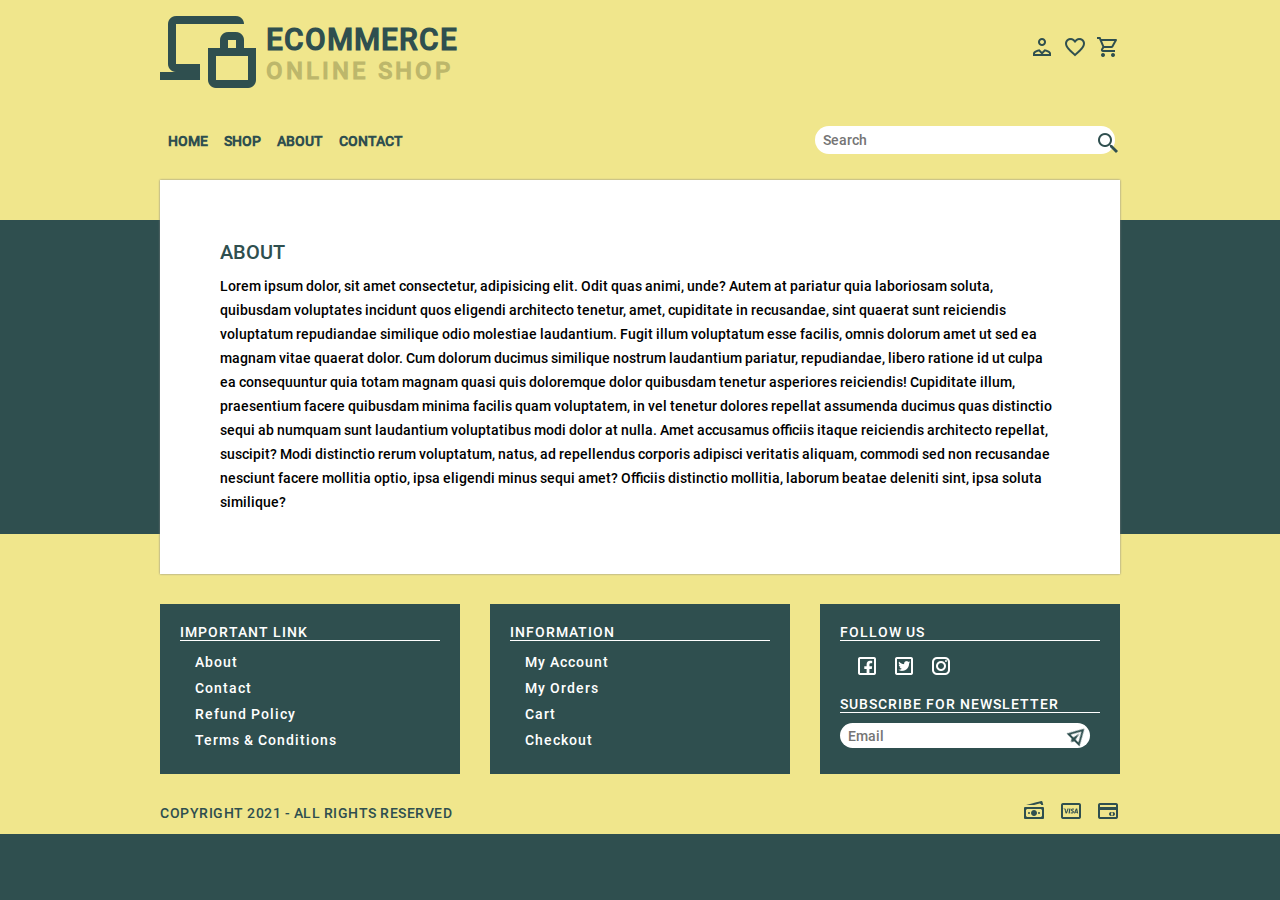
<file: about.html>
<!DOCTYPE html>
<html lang="en">

 	<head>
 		<!-- Meta Tags -->
		<meta charset="UTF-8">
		<meta name="author" content="Kamran Mubarik">
		<meta name="viewport" content="width=device-width, initial-scale=1.0">
		<!-- Title -->
 		<title>E-Commerce Online Shop</title>
 		<!-- Style Sheet -->
		<link rel="stylesheet" type="text/css" href="css/style.css" />  		
 	</head>
<body>

	<header>
		<div class="container">
			<div class="brand">
				<div class="logo">
					<a href="index.html">
						<img src="img/icons/online_shopping.png">
						<div class="logo-text">
							<p class="big-logo">Ecommerce</p>
							<p class="small-logo">online shop</p>
						</div>
					</a>
				</div> <!-- logo -->
				<div class="shop-icon">
					<div class="dropdown">
						<img src="img/icons/account.png">
						<div class="dropdown-menu">
							<ul>
								<li><a href="account.html">My Account</a></li>
								<li><a href="orders.html">My Orders</a></li>
							</ul>
						</div>
					</div>
					<div class="dropdown">
						<img src="img/icons/heart.png">
						<div class="dropdown-menu wishlist-item">
							<table border="1">
								<thead>
									<tr>
										<th>Image</th>
										<th>Product Name</th>
									</tr>
								</thead>
								<tbody>
									<tr>
										<td><img src="img/product/img1.jpg"></td>
										<td>product name</td>
									</tr>
									<tr>
										<td><img src="img/product/img2.jpg"></td>
										<td>product name</td>
									</tr>
								</tbody>
							</table>
						</div>
					</div>
					<div class="dropdown">
						<img src="img/icons/shopping_cart.png">
						<div class="dropdown-menu cart-item">
							<table border="1">
								<thead>
									<tr>
										<th>Image</th>
										<th>Product Name</th>
										<th class="center">Price</th>
										<th class="center">Qty.</th>
										<th class="center">Amount</th>
									</tr>
								</thead>
								<tbody>
									<tr>
										<td><img src="img/product/img1.jpg"></td>
										<td>product name</td>
										<td class="center">1200</td>
										<td class="center">2</td>
										<td class="center">2400</td>
									</tr>
									<tr>
										<td><img src="img/product/img2.jpg"></td>
										<td>product name</td>
										<td class="center">1500</td>
										<td class="center">2</td>
										<td class="center">3000</td>
									</tr>
								</tbody>
							</table>
						</div>
					</div>
				</div> <!-- shop icons -->
			</div> <!-- brand -->

			<div class="menu-bar">
				<div class="menu">
					<ul>
						<li><a href="index.html">Home</a></li>
						<li><a href="shop.html">Shop</a></li>
						<li><a href="about.html">About</a></li>
						<li><a href="contact.html">Contact</a></li>
					</ul>
				</div>
				<div class="search-bar">
					<form>
						<div class="form-group">
							<input type="text" class="form-control" name="search" placeholder="Search">
							<img src="img/icons/search.png">
						</div>
					</form>
				</div>
			</div> <!-- menu -->
		</div> <!-- container -->
	</header> <!-- header -->

	<div class="container">
		<main>
			<div class="about">
				<h2 class="heading">About</h2>
				<p>Lorem ipsum dolor, sit amet consectetur, adipisicing elit. Odit quas animi, unde? Autem at pariatur quia laboriosam soluta, quibusdam voluptates incidunt quos eligendi architecto tenetur, amet, cupiditate in recusandae, sint quaerat sunt reiciendis voluptatum repudiandae similique odio molestiae laudantium. Fugit illum voluptatum esse facilis, omnis dolorum amet ut sed ea magnam vitae quaerat dolor. Cum dolorum ducimus similique nostrum laudantium pariatur, repudiandae, libero ratione id ut culpa ea consequuntur quia totam magnam quasi quis doloremque dolor quibusdam tenetur asperiores reiciendis! Cupiditate illum, praesentium facere quibusdam minima facilis quam voluptatem, in vel tenetur dolores repellat assumenda ducimus quas distinctio sequi ab numquam sunt laudantium voluptatibus modi dolor at nulla. Amet accusamus officiis itaque reiciendis architecto repellat, suscipit? Modi distinctio rerum voluptatum, natus, ad repellendus corporis adipisci veritatis aliquam, commodi sed non recusandae nesciunt facere mollitia optio, ipsa eligendi minus sequi amet? Officiis distinctio mollitia, laborum beatae deleniti sint, ipsa soluta similique?</p>
			</div>
		</main> <!-- Main Area -->
	</div>

	<footer>
		<div class="container">
			<div class="footer-widget">
				<div class="widget">
					<div class="widget-heading">
						<h3>Important Link</h3>
					</div>
					<div class="widget-content">
						<ul>
							<li><a href="about.html">About</a></li>
							<li><a href="contact.html">Contact</a></li>
							<li><a href="refund.html">Refund Policy</a></li>
							<li><a href="terms.html">Terms & Conditions</a></li>
						</ul>
					</div>
				</div>
				<div class="widget">
					<div class="widget-heading">
						<h3>Information</h3>
					</div>
					<div class="widget-content">
						<ul>
							<li><a href="account.html">My Account</a></li>
							<li><a href="orders.html">My Orders</a></li>
							<li><a href="cart.html">Cart</a></li>
							<li><a href="checkout.html">Checkout</a></li>
						</ul>
					</div>
				</div>
				<div class="widget">
					<div class="widget-heading">
						<h3>Follow us</h3>
					</div>
					<div class="widget-content">
						<div class="follow">
							<ul>
								<li><a href="#"><img src="img/icons/facebook.png"></a></li>
								<li><a href="#"><img src="img/icons/twitter.png"></a></li>
								<li><a href="#"><img src="img/icons/instagram.png"></a></li>
							</ul>
						</div>						
					</div>
					<div class="widget-heading">
						<h3>Subscribe for Newsletter</h3>
					</div>
					<div class="widget-content">
						<div class="subscribe">
							<form>
								<div class="form-group">
									<input type="text" class="form-control" name="subscribe" placeholder="Email">
									<img src="img/icons/paper_plane.png">
								</div>
							</form>
						</div>						
					</div>
				</div>
			</div> <!-- Footer Widget -->
			<div class="footer-bar">
				<div class="copyright-text">
					<p>Copyright 2021 - All Rights Reserved</p>
				</div>
				<div class="payment-mode">
					<img src="img/icons/paper_money.png">
					<img src="img/icons/visa.png">
					<img src="img/icons/mastercard.png">
				</div>
			</div> <!-- Footer Bar -->
		</div>
	</footer> <!-- Footer Area -->

</body>

</html>
</file>
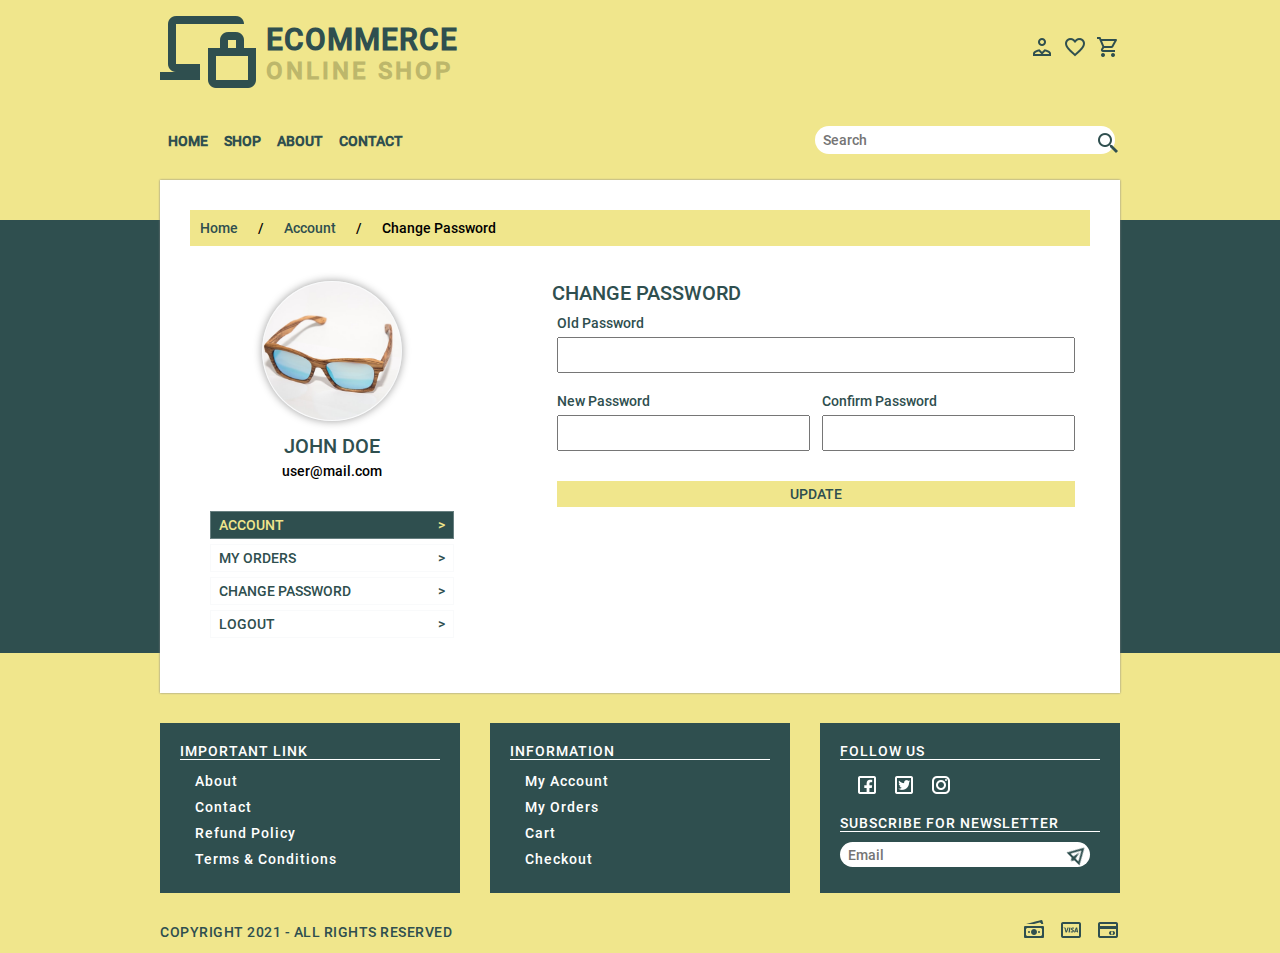
<file: change-password.html>
<!DOCTYPE html>
<html lang="en">

 	<head>
 		<!-- Meta Tags -->
		<meta charset="UTF-8">
		<meta name="author" content="Kamran Mubarik">
		<meta name="viewport" content="width=device-width, initial-scale=1.0">
		<!-- Title -->
 		<title>E-Commerce Online Shop</title>
 		<!-- Style Sheet -->
		<link rel="stylesheet" type="text/css" href="css/style.css" />
		<!-- Javascript -->	
		<script type="text/javascript" src="js/jquery.min.js"></script>
 	</head>
<body>

	<header>
		<div class="container">
			<div class="brand">
				<div class="logo">
					<a href="index.html">
						<img src="img/icons/online_shopping.png">
						<div class="logo-text">
							<p class="big-logo">Ecommerce</p>
							<p class="small-logo">online shop</p>
						</div>
					</a>
				</div> <!-- logo -->
				<div class="shop-icon">
					<div class="dropdown">
						<img src="img/icons/account.png">
						<div class="dropdown-menu">
							<ul>
								<li><a href="account.html">My Account</a></li>
								<li><a href="orders.html">My Orders</a></li>
							</ul>
						</div>
					</div>
					<div class="dropdown">
						<img src="img/icons/heart.png">
						<div class="dropdown-menu wishlist-item">
							<table border="1">
								<thead>
									<tr>
										<th>Image</th>
										<th>Product Name</th>
									</tr>
								</thead>
								<tbody>
									<tr>
										<td><img src="img/product/img1.jpg"></td>
										<td>product name</td>
									</tr>
									<tr>
										<td><img src="img/product/img2.jpg"></td>
										<td>product name</td>
									</tr>
								</tbody>
							</table>
						</div>
					</div>
					<div class="dropdown">
						<img src="img/icons/shopping_cart.png">
						<div class="dropdown-menu cart-item">
							<table border="1">
								<thead>
									<tr>
										<th>Image</th>
										<th>Product Name</th>
										<th class="center">Price</th>
										<th class="center">Qty.</th>
										<th class="center">Amount</th>
									</tr>
								</thead>
								<tbody>
									<tr>
										<td><img src="img/product/img1.jpg"></td>
										<td>product name</td>
										<td class="center">1200</td>
										<td class="center">2</td>
										<td class="center">2400</td>
									</tr>
									<tr>
										<td><img src="img/product/img2.jpg"></td>
										<td>product name</td>
										<td class="center">1500</td>
										<td class="center">2</td>
										<td class="center">3000</td>
									</tr>
								</tbody>
							</table>
						</div>
					</div>
				</div> <!-- shop icons -->
			</div> <!-- brand -->

			<div class="menu-bar">
				<div class="menu">
					<ul>
						<li><a href="index.html">Home</a></li>
						<li><a href="shop.html">Shop</a></li>
						<li><a href="about.html">About</a></li>
						<li><a href="contact.html">Contact</a></li>
					</ul>
				</div>
				<div class="search-bar">
					<form>
						<div class="form-group">
							<input type="text" class="form-control" name="search" placeholder="Search">
							<img src="img/icons/search.png">
						</div>
					</form>
				</div>
			</div> <!-- menu -->
		</div> <!-- container -->
	</header> <!-- header -->

	<div class="container">
		<main>
			<div class="breadcrumb">
				<ul>
					<li><a href="index.html">Home</a></li>
					<li> / </li>
					<li><a href="account.html">Account</a></li>
					<li> / </li>
					<li>Change Password</li>
				</ul>
			</div> <!-- End of Breadcrumb-->

			
			<div class="account-page">
				<div class="profile">
					<div class="profile-img">
						<img src="img/product/img5.jpg">
						<h2>John Doe</h2>
						<p>user@mail.com</p>
					</div>						
					<ul>
						<li><a href="account.html" class="active">Account <span>></span></a></li>
						<li><a href="orders.html">My Orders <span>></span></a></li>
						<li><a href="change-password.html">Change Password <span>></span></a></li>
						<li><a href="">Logout <span>></span></a></li>
					</ul>
				</div>
				<div class="account-detail">
					<h2>Change Password</h2>
					<div class="billing-detail">					
						<form class="checkout-form">
							<div class="form-group">
								<label>Old Password</label>
								<input type="password" id="old_password" name="old_password">
							</div>
							<div class="form-inline">
								<div class="form-group">
									<label>New Password</label>
									<input type="password" id="new_password" name="new_password">
								</div>
								<div class="form-group">
									<label>Confirm Password</label>
									<input type="password" id="confirm_password" name="confirm_password">
								</div>
							</div>
							<div class="form-group">
								<label></label>
								<input type="submit" id="update_pass" name="update_pass" value="Update">
							</div>
						</form>		
					</div>
				</div>				
			</div>		
		</main> <!-- Main Area -->
	</div>

	<footer>
		<div class="container">
			<div class="footer-widget">
				<div class="widget">
					<div class="widget-heading">
						<h3>Important Link</h3>
					</div>
					<div class="widget-content">
						<ul>
							<li><a href="about.html">About</a></li>
							<li><a href="contact.html">Contact</a></li>
							<li><a href="refund.html">Refund Policy</a></li>
							<li><a href="terms.html">Terms & Conditions</a></li>
						</ul>
					</div>
				</div>
				<div class="widget">
					<div class="widget-heading">
						<h3>Information</h3>
					</div>
					<div class="widget-content">
						<ul>
							<li><a href="account.html">My Account</a></li>
							<li><a href="orders.html">My Orders</a></li>
							<li><a href="cart.html">Cart</a></li>
							<li><a href="checkout.html">Checkout</a></li>
						</ul>
					</div>
				</div>
				<div class="widget">
					<div class="widget-heading">
						<h3>Follow us</h3>
					</div>
					<div class="widget-content">
						<div class="follow">
							<ul>
								<li><a href="#"><img src="img/icons/facebook.png"></a></li>
								<li><a href="#"><img src="img/icons/twitter.png"></a></li>
								<li><a href="#"><img src="img/icons/instagram.png"></a></li>
							</ul>
						</div>						
					</div>
					<div class="widget-heading">
						<h3>Subscribe for Newsletter</h3>
					</div>
					<div class="widget-content">
						<div class="subscribe">
							<form>
								<div class="form-group">
									<input type="text" class="form-control" name="subscribe" placeholder="Email">
									<img src="img/icons/paper_plane.png">
								</div>
							</form>
						</div>						
					</div>
				</div>
			</div> <!-- Footer Widget -->
			<div class="footer-bar">
				<div class="copyright-text">
					<p>Copyright 2021 - All Rights Reserved</p>
				</div>
				<div class="payment-mode">
					<img src="img/icons/paper_money.png">
					<img src="img/icons/visa.png">
					<img src="img/icons/mastercard.png">
				</div>
			</div> <!-- Footer Bar -->
		</div>
	</footer> <!-- Footer Area -->

</body>

</html>
</file>
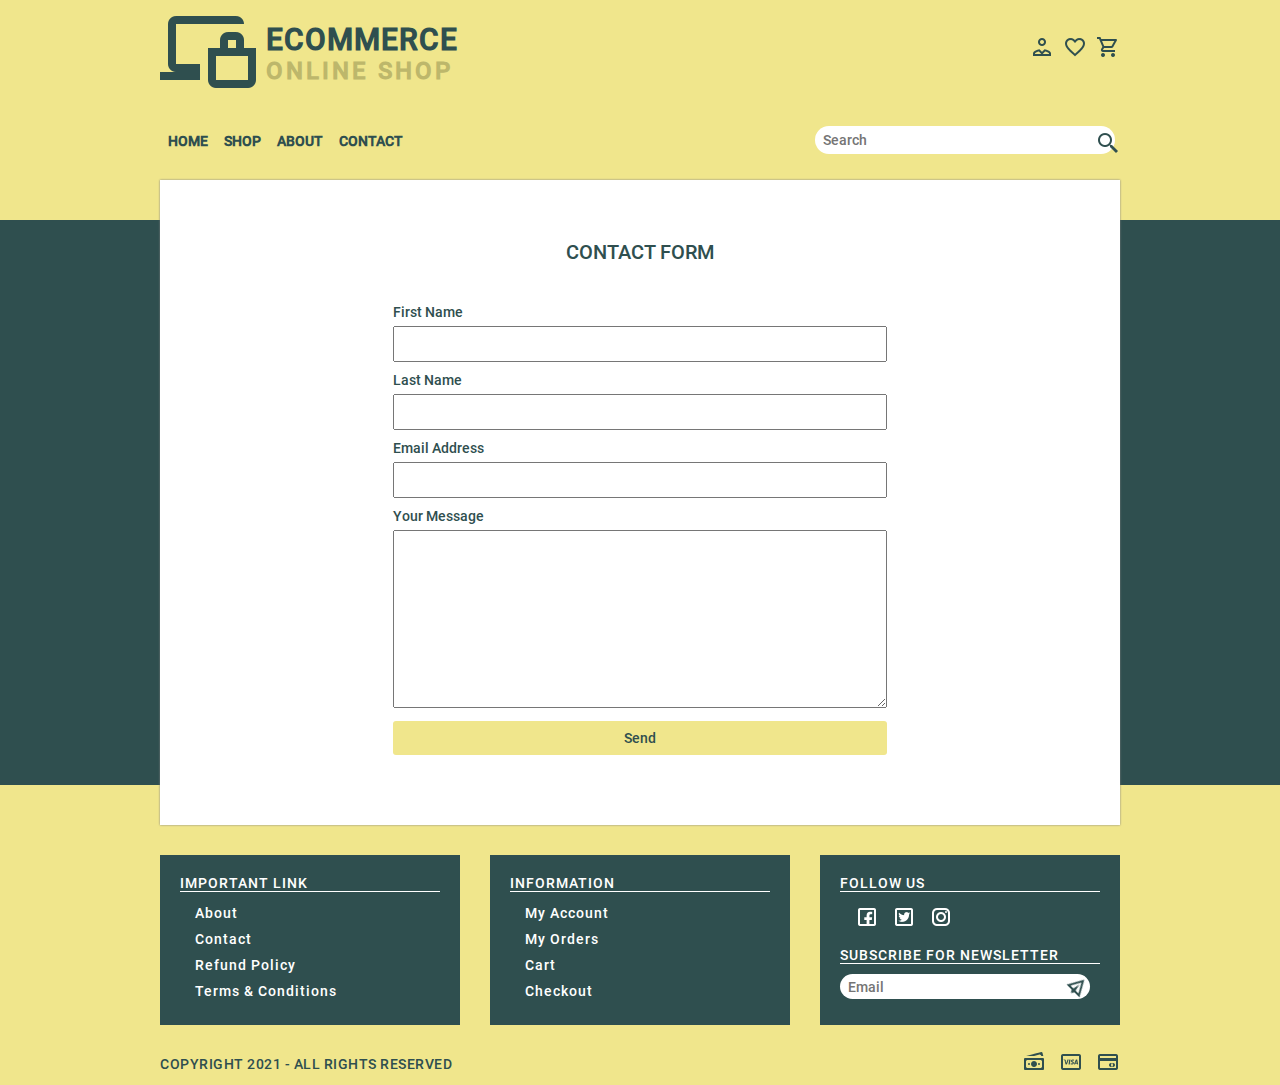
<file: contact.html>
<!DOCTYPE html>
<html lang="en">

 	<head>
 		<!-- Meta Tags -->
		<meta charset="UTF-8">
		<meta name="author" content="Kamran Mubarik">
		<meta name="viewport" content="width=device-width, initial-scale=1.0">
		<!-- Title -->
 		<title>E-Commerce Online Shop</title>
 		<!-- Style Sheet -->
		<link rel="stylesheet" type="text/css" href="css/style.css" />  		
 	</head>
<body>

	<header>
		<div class="container">
			<div class="brand">
				<div class="logo">
					<a href="index.html">
						<img src="img/icons/online_shopping.png">
						<div class="logo-text">
							<p class="big-logo">Ecommerce</p>
							<p class="small-logo">online shop</p>
						</div>
					</a>
				</div> <!-- logo -->
				<div class="shop-icon">
					<div class="dropdown">
						<img src="img/icons/account.png">
						<div class="dropdown-menu">
							<ul>
								<li><a href="account.html">My Account</a></li>
								<li><a href="orders.html">My Orders</a></li>
							</ul>
						</div>
					</div>
					<div class="dropdown">
						<img src="img/icons/heart.png">
						<div class="dropdown-menu wishlist-item">
							<table border="1">
								<thead>
									<tr>
										<th>Image</th>
										<th>Product Name</th>
									</tr>
								</thead>
								<tbody>
									<tr>
										<td><img src="img/product/img1.jpg"></td>
										<td>product name</td>
									</tr>
									<tr>
										<td><img src="img/product/img2.jpg"></td>
										<td>product name</td>
									</tr>
								</tbody>
							</table>
						</div>
					</div>
					<div class="dropdown">
						<img src="img/icons/shopping_cart.png">
						<div class="dropdown-menu cart-item">
							<table border="1">
								<thead>
									<tr>
										<th>Image</th>
										<th>Product Name</th>
										<th class="center">Price</th>
										<th class="center">Qty.</th>
										<th class="center">Amount</th>
									</tr>
								</thead>
								<tbody>
									<tr>
										<td><img src="img/product/img1.jpg"></td>
										<td>product name</td>
										<td class="center">1200</td>
										<td class="center">2</td>
										<td class="center">2400</td>
									</tr>
									<tr>
										<td><img src="img/product/img2.jpg"></td>
										<td>product name</td>
										<td class="center">1500</td>
										<td class="center">2</td>
										<td class="center">3000</td>
									</tr>
								</tbody>
							</table>
						</div>
					</div>
				</div> <!-- shop icons -->
			</div> <!-- brand -->

			<div class="menu-bar">
				<div class="menu">
					<ul>
						<li><a href="index.html">Home</a></li>
						<li><a href="shop.html">Shop</a></li>
						<li><a href="about.html">About</a></li>
						<li><a href="contact.html">Contact</a></li>
					</ul>
				</div>
				<div class="search-bar">
					<form>
						<div class="form-group">
							<input type="text" class="form-control" name="search" placeholder="Search">
							<img src="img/icons/search.png">
						</div>
					</form>
				</div>
			</div> <!-- menu -->
		</div> <!-- container -->
	</header> <!-- header -->

	<div class="container">
		<main>
			<div class="contact">
				<h2 class="heading">Contact Form</h2>
				<form class="checkout-form">
					<div class="form-group">
						<label>First Name</label>
						<input type="text" id="fname" name="fname">
					</div>
					<div class="form-group">
						<label>Last Name</label>
						<input type="text" id="lname" name="lname">
					</div>
					<div class="form-group">
						<label>Email Address</label>
						<input type="email" id="email" name="email">
					</div>
					<div class="form-group">
						<label>Your Message</label>
						<textarea name="message" id="message" rows="10"></textarea>
					</div>
					<div class="form-group">
						<label></label>
						<input type="submit" id="contact" name="contact" value="Send">
					</div>
				</form>	
			</div>
		</main> <!-- Main Area -->
	</div>

	<footer>
		<div class="container">
			<div class="footer-widget">
				<div class="widget">
					<div class="widget-heading">
						<h3>Important Link</h3>
					</div>
					<div class="widget-content">
						<ul>
							<li><a href="about.html">About</a></li>
							<li><a href="contact.html">Contact</a></li>
							<li><a href="refund.html">Refund Policy</a></li>
							<li><a href="terms.html">Terms & Conditions</a></li>
						</ul>
					</div>
				</div>
				<div class="widget">
					<div class="widget-heading">
						<h3>Information</h3>
					</div>
					<div class="widget-content">
						<ul>
							<li><a href="account.html">My Account</a></li>
							<li><a href="orders.html">My Orders</a></li>
							<li><a href="cart.html">Cart</a></li>
							<li><a href="checkout.html">Checkout</a></li>
						</ul>
					</div>
				</div>
				<div class="widget">
					<div class="widget-heading">
						<h3>Follow us</h3>
					</div>
					<div class="widget-content">
						<div class="follow">
							<ul>
								<li><a href="#"><img src="img/icons/facebook.png"></a></li>
								<li><a href="#"><img src="img/icons/twitter.png"></a></li>
								<li><a href="#"><img src="img/icons/instagram.png"></a></li>
							</ul>
						</div>						
					</div>
					<div class="widget-heading">
						<h3>Subscribe for Newsletter</h3>
					</div>
					<div class="widget-content">
						<div class="subscribe">
							<form>
								<div class="form-group">
									<input type="text" class="form-control" name="subscribe" placeholder="Email">
									<img src="img/icons/paper_plane.png">
								</div>
							</form>
						</div>						
					</div>
				</div>
			</div> <!-- Footer Widget -->
			<div class="footer-bar">
				<div class="copyright-text">
					<p>Copyright 2021 - All Rights Reserved</p>
				</div>
				<div class="payment-mode">
					<img src="img/icons/paper_money.png">
					<img src="img/icons/visa.png">
					<img src="img/icons/mastercard.png">
				</div>
			</div> <!-- Footer Bar -->
		</div>
	</footer> <!-- Footer Area -->

</body>

</html>
</file>
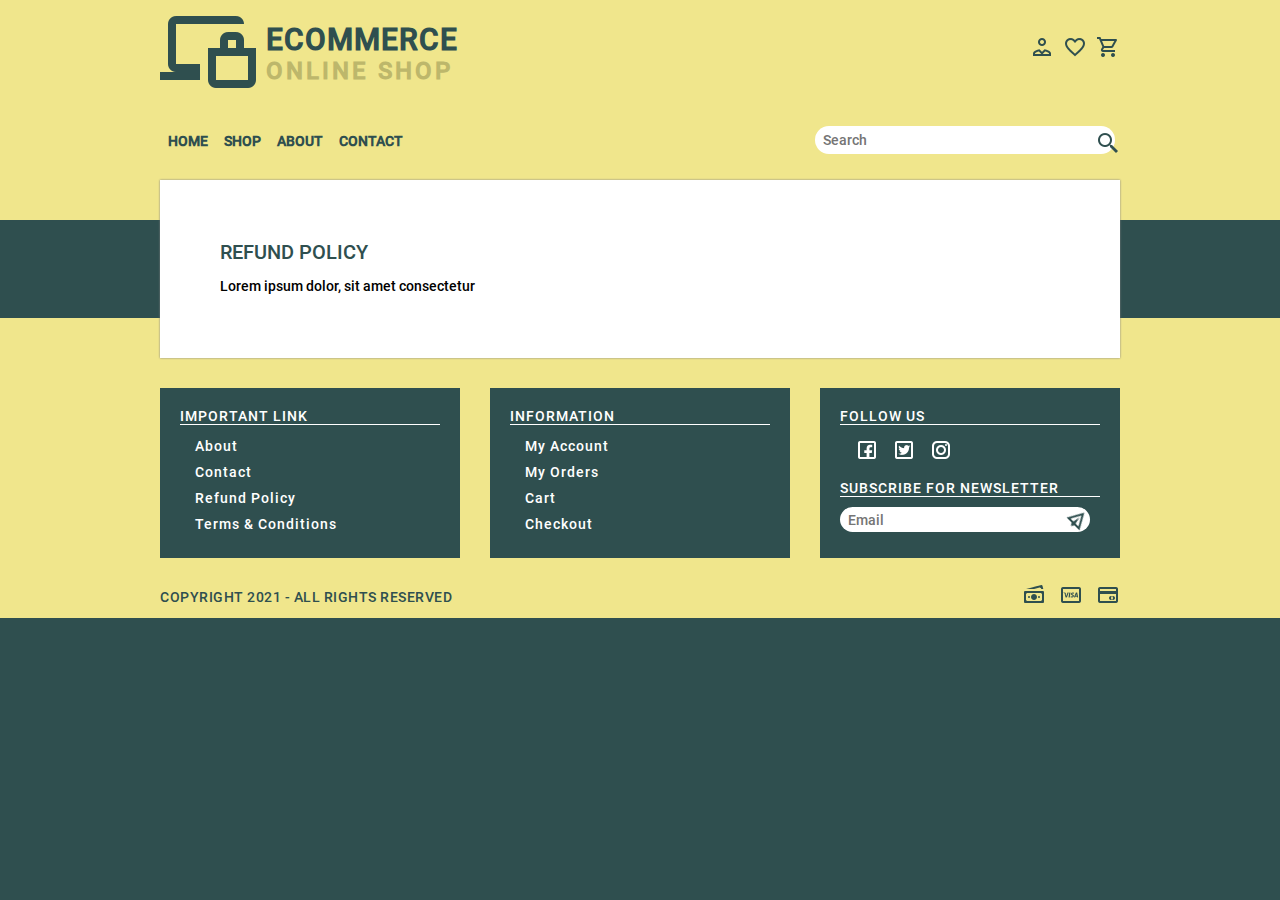
<file: refund.html>
<!DOCTYPE html>
<html lang="en">

 	<head>
 		<!-- Meta Tags -->
		<meta charset="UTF-8">
		<meta name="author" content="Kamran Mubarik">
		<meta name="viewport" content="width=device-width, initial-scale=1.0">
		<!-- Title -->
 		<title>E-Commerce Online Shop</title>
 		<!-- Style Sheet -->
		<link rel="stylesheet" type="text/css" href="css/style.css" />  		
 	</head>
<body>

	<header>
		<div class="container">
			<div class="brand">
				<div class="logo">
					<a href="index.html">
						<img src="img/icons/online_shopping.png">
						<div class="logo-text">
							<p class="big-logo">Ecommerce</p>
							<p class="small-logo">online shop</p>
						</div>
					</a>
				</div> <!-- logo -->
				<div class="shop-icon">
					<div class="dropdown">
						<img src="img/icons/account.png">
						<div class="dropdown-menu">
							<ul>
								<li><a href="account.html">My Account</a></li>
								<li><a href="orders.html">My Orders</a></li>
							</ul>
						</div>
					</div>
					<div class="dropdown">
						<img src="img/icons/heart.png">
						<div class="dropdown-menu wishlist-item">
							<table border="1">
								<thead>
									<tr>
										<th>Image</th>
										<th>Product Name</th>
									</tr>
								</thead>
								<tbody>
									<tr>
										<td><img src="img/product/img1.jpg"></td>
										<td>product name</td>
									</tr>
									<tr>
										<td><img src="img/product/img2.jpg"></td>
										<td>product name</td>
									</tr>
								</tbody>
							</table>
						</div>
					</div>
					<div class="dropdown">
						<img src="img/icons/shopping_cart.png">
						<div class="dropdown-menu cart-item">
							<table border="1">
								<thead>
									<tr>
										<th>Image</th>
										<th>Product Name</th>
										<th class="center">Price</th>
										<th class="center">Qty.</th>
										<th class="center">Amount</th>
									</tr>
								</thead>
								<tbody>
									<tr>
										<td><img src="img/product/img1.jpg"></td>
										<td>product name</td>
										<td class="center">1200</td>
										<td class="center">2</td>
										<td class="center">2400</td>
									</tr>
									<tr>
										<td><img src="img/product/img2.jpg"></td>
										<td>product name</td>
										<td class="center">1500</td>
										<td class="center">2</td>
										<td class="center">3000</td>
									</tr>
								</tbody>
							</table>
						</div>
					</div>
				</div> <!-- shop icons -->
			</div> <!-- brand -->

			<div class="menu-bar">
				<div class="menu">
					<ul>
						<li><a href="index.html">Home</a></li>
						<li><a href="shop.html">Shop</a></li>
						<li><a href="about.html">About</a></li>
						<li><a href="contact.html">Contact</a></li>
					</ul>
				</div>
				<div class="search-bar">
					<form>
						<div class="form-group">
							<input type="text" class="form-control" name="search" placeholder="Search">
							<img src="img/icons/search.png">
						</div>
					</form>
				</div>
			</div> <!-- menu -->
		</div> <!-- container -->
	</header> <!-- header -->

	<div class="container">
		<main>
			<div class="about">
				<h2 class="heading">Refund Policy</h2>
				<p>Lorem ipsum dolor, sit amet consectetur</p>
			</div>
		</main> <!-- Main Area -->
	</div>

	<footer>
		<div class="container">
			<div class="footer-widget">
				<div class="widget">
					<div class="widget-heading">
						<h3>Important Link</h3>
					</div>
					<div class="widget-content">
						<ul>
							<li><a href="about.html">About</a></li>
							<li><a href="contact.html">Contact</a></li>
							<li><a href="refund.html">Refund Policy</a></li>
							<li><a href="terms.html">Terms & Conditions</a></li>
						</ul>
					</div>
				</div>
				<div class="widget">
					<div class="widget-heading">
						<h3>Information</h3>
					</div>
					<div class="widget-content">
						<ul>
							<li><a href="account.html">My Account</a></li>
							<li><a href="orders.html">My Orders</a></li>
							<li><a href="cart.html">Cart</a></li>
							<li><a href="checkout.html">Checkout</a></li>
						</ul>
					</div>
				</div>
				<div class="widget">
					<div class="widget-heading">
						<h3>Follow us</h3>
					</div>
					<div class="widget-content">
						<div class="follow">
							<ul>
								<li><a href="#"><img src="img/icons/facebook.png"></a></li>
								<li><a href="#"><img src="img/icons/twitter.png"></a></li>
								<li><a href="#"><img src="img/icons/instagram.png"></a></li>
							</ul>
						</div>						
					</div>
					<div class="widget-heading">
						<h3>Subscribe for Newsletter</h3>
					</div>
					<div class="widget-content">
						<div class="subscribe">
							<form>
								<div class="form-group">
									<input type="text" class="form-control" name="subscribe" placeholder="Email">
									<img src="img/icons/paper_plane.png">
								</div>
							</form>
						</div>						
					</div>
				</div>
			</div> <!-- Footer Widget -->
			<div class="footer-bar">
				<div class="copyright-text">
					<p>Copyright 2021 - All Rights Reserved</p>
				</div>
				<div class="payment-mode">
					<img src="img/icons/paper_money.png">
					<img src="img/icons/visa.png">
					<img src="img/icons/mastercard.png">
				</div>
			</div> <!-- Footer Bar -->
		</div>
	</footer> <!-- Footer Area -->

</body>

</html>
</file>
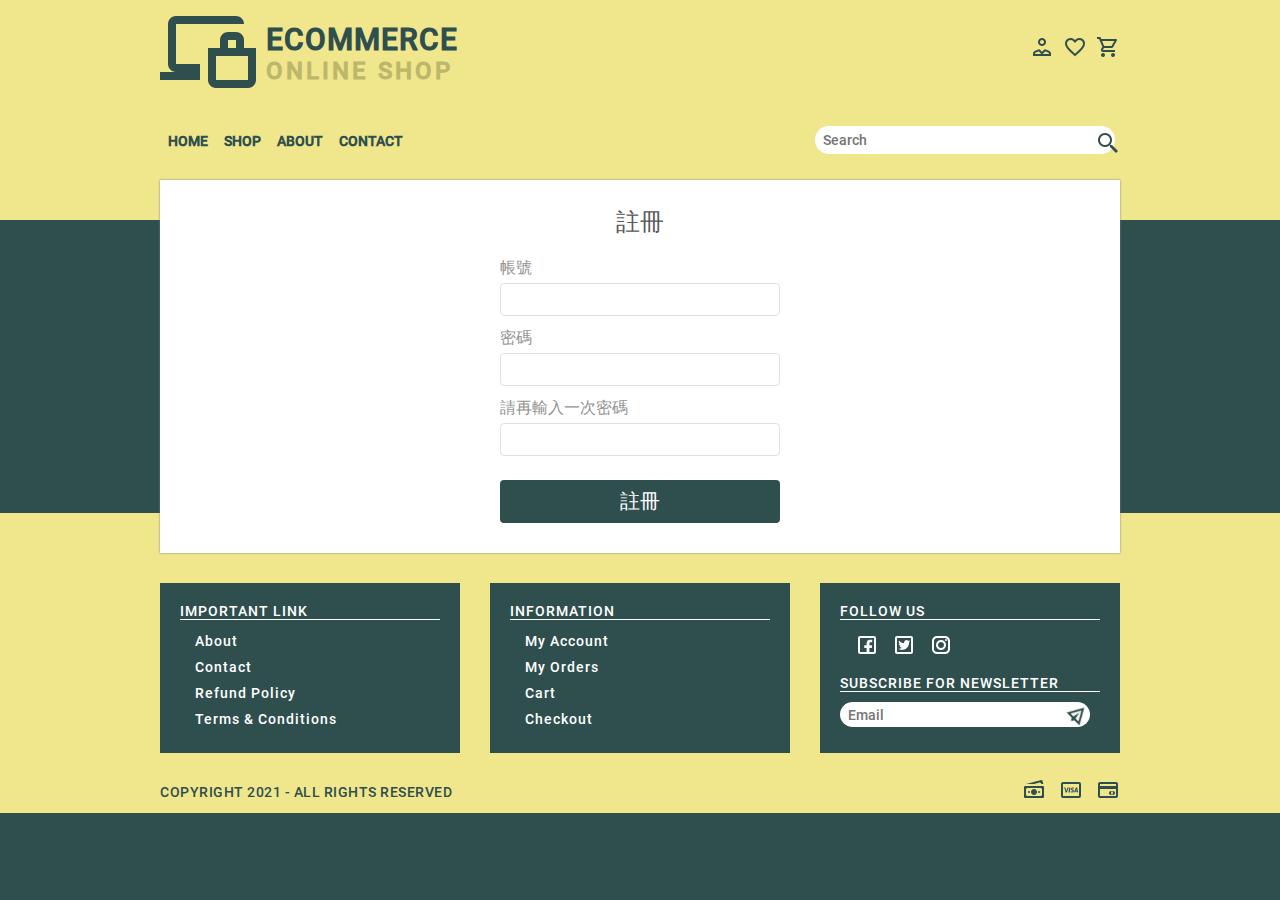
<file: signin.html>
<!DOCTYPE html>
<html lang="en">

<head>
	<!-- Meta Tags -->
	<meta charset="UTF-8">
	<meta name="author" content="Kamran Mubarik">
	<meta name="viewport" content="width=device-width, initial-scale=1.0">
	<!-- Title -->
	<title>E-Commerce Online Shop</title>
	<!-- Style Sheet -->
	<link rel="stylesheet" type="text/css" href="css/style.css" />
	<link rel="stylesheet" type="text/css" href="css/login.css" />

	<script src="./js/jquery.min.js"></script>
	<script src="./js/jquery.min.3-4-1.js"></script>
	<script src="./api/getSignup.js" ></script>
	

</head>

<body>

	<header>
		<div class="container">
			<div class="brand">
				<div class="logo">
					<a href="index.html">
						<img src="img/icons/online_shopping.png">
						<div class="logo-text">
							<p class="big-logo">Ecommerce</p>
							<p class="small-logo">online shop</p>
						</div>
					</a>
				</div> <!-- logo -->
				<div class="shop-icon">
					<div class="dropdown">
						<img src="img/icons/account.png">
						<div class="dropdown-menu">
							<ul>
								<li><a href="account.html">My Account</a></li>
								<li><a href="orders.html">My Orders</a></li>
							</ul>
						</div>
					</div>
					<div class="dropdown">
						<img src="img/icons/heart.png">
						<div class="dropdown-menu wishlist-item">
							<table border="1">
								<thead>
									<tr>
										<th>Image</th>
										<th>Product Name</th>
									</tr>
								</thead>
								<tbody>
									<tr>
										<td><img src="img/product/img1.jpg"></td>
										<td>product name</td>
									</tr>
									<tr>
										<td><img src="img/product/img2.jpg"></td>
										<td>product name</td>
									</tr>
								</tbody>
							</table>
						</div>
					</div>
					<div class="dropdown">
						<img src="img/icons/shopping_cart.png">
						<div class="dropdown-menu cart-item">
							<table border="1">
								<thead>
									<tr>
										<th>Image</th>
										<th>Product Name</th>
										<th class="center">Price</th>
										<th class="center">Qty.</th>
										<th class="center">Amount</th>
									</tr>
								</thead>
								<tbody>
									<tr>
										<td><img src="img/product/img1.jpg"></td>
										<td>product name</td>
										<td class="center">1200</td>
										<td class="center">2</td>
										<td class="center">2400</td>
									</tr>
									<tr>
										<td><img src="img/product/img2.jpg"></td>
										<td>product name</td>
										<td class="center">1500</td>
										<td class="center">2</td>
										<td class="center">3000</td>
									</tr>
								</tbody>
							</table>
						</div>
					</div>
				</div> <!-- shop icons -->
			</div> <!-- brand -->

			<div class="menu-bar">
				<div class="menu">
					<ul>
						<li><a href="index.html">Home</a></li>
						<li><a href="shop.html">Shop</a></li>
						<li><a href="about.html">About</a></li>
						<li><a href="contact.html">Contact</a></li>
					</ul>
				</div>
				<div class="search-bar">
					<form>
						<div class="form-group">
							<input type="text" class="form-control" name="search" placeholder="Search">
							<img src="img/icons/search.png">
						</div>
					</form>
				</div>
			</div> <!-- menu -->
		</div> <!-- container -->
	</header> <!-- header -->

	<div class="container">
		<main class="login-box">
			<div class="login">
				<div class="title">註冊</div>
				<div class="inputs-wrapper">
					<div class="input-wrapper">
						<div class="label">
							帳號
						</div>
						<div class="custom-input-box">
							<input class="custom-input" id="account"/>
						</div>
					</div>
					<div class="input-wrapper">
						<div class="label">
							密碼
						</div>
						<div class="custom-input-box">
							<input type="password" class="custom-input" id="pwd"/>
						</div>
					</div>
					<div class="input-wrapper">
						<div class="label">
							請再輸入一次密碼
						</div>
						<div class="custom-input-box">
							<input type="password" class="custom-input" />
						</div>
					</div>
				</div>
				<div class="custom-button" id="signup_button">
					註冊
				</div>
			</div>
		</main> <!-- Main Area -->
	</div>

	<footer>
		<div class="container">
			<div class="footer-widget">
				<div class="widget">
					<div class="widget-heading">
						<h3>Important Link</h3>
					</div>
					<div class="widget-content">
						<ul>
							<li><a href="about.html">About</a></li>
							<li><a href="contact.html">Contact</a></li>
							<li><a href="refund.html">Refund Policy</a></li>
							<li><a href="terms.html">Terms & Conditions</a></li>
						</ul>
					</div>
				</div>
				<div class="widget">
					<div class="widget-heading">
						<h3>Information</h3>
					</div>
					<div class="widget-content">
						<ul>
							<li><a href="account.html">My Account</a></li>
							<li><a href="orders.html">My Orders</a></li>
							<li><a href="cart.html">Cart</a></li>
							<li><a href="checkout.html">Checkout</a></li>
						</ul>
					</div>
				</div>
				<div class="widget">
					<div class="widget-heading">
						<h3>Follow us</h3>
					</div>
					<div class="widget-content">
						<div class="follow">
							<ul>
								<li><a href="#"><img src="img/icons/facebook.png"></a></li>
								<li><a href="#"><img src="img/icons/twitter.png"></a></li>
								<li><a href="#"><img src="img/icons/instagram.png"></a></li>
							</ul>
						</div>
					</div>
					<div class="widget-heading">
						<h3>Subscribe for Newsletter</h3>
					</div>
					<div class="widget-content">
						<div class="subscribe">
							<form>
								<div class="form-group">
									<input type="text" class="form-control" name="subscribe" placeholder="Email">
									<img src="img/icons/paper_plane.png">
								</div>
							</form>
						</div>
					</div>
				</div>
			</div> <!-- Footer Widget -->
			<div class="footer-bar">
				<div class="copyright-text">
					<p>Copyright 2021 - All Rights Reserved</p>
				</div>
				<div class="payment-mode">
					<img src="img/icons/paper_money.png">
					<img src="img/icons/visa.png">
					<img src="img/icons/mastercard.png">
				</div>
			</div> <!-- Footer Bar -->
		</div>
	</footer> <!-- Footer Area -->

</body>

</html>
</file>
<file: css/style.css>
/* Variriables */
:root{
	--khaki: #F0E68C;
	--khakiDark: #BDB76B;
	--darkStaleGray: #2F4F4F;
	--white: #FFFFFF;
}
/* Import Font */
@font-face{
	font-family: Roboto;
	src: url(../fonts/Roboto/Roboto-Medium.ttf);
}
/* Global Settings */
*{
	padding: 0;
	margin: 0;
	font-family: Roboto;
	font-size: 14px;
	font-weight: normal;
	box-sizing: border-box;
}
body{
	width: 100%;
	height: 100vh;
	background-color: var(--darkStaleGray);
}
hr{
	border: 1px solid rgba(236, 240, 241,0.3);
}
.container{
	width: 960px;
	margin: 0 auto;
}
.active{
	background-color: var(--darkStaleGray) !important;
	color: var(--khaki) !important;
}
/* Header Styling */
header{
	height: 220px;
	background-color: var(--khaki);
}
header .brand{
	display: flex;
	justify-content: space-between;
	align-items: center;
}
header .logo{
	width: 280px;
	height: auto;
}
header .logo a{
	display: flex;
	align-items: center;
	text-decoration: none;
}
header .logo img{
	margin-right: 10px;
}
header .logo p.big-logo{
	font-size: 30px;
	font-weight: bold;
	color: var(--darkStaleGray);
	text-transform: uppercase;
	letter-spacing: 1px;
	margin-top: 10px;
}
header .logo p.small-logo{
	font-size: 24px;
	font-weight: bold;
	color: var(--khakiDark);
	text-transform: uppercase;
	letter-spacing: 3px;
}
header .shop-icon{
	width: 90px;
	display: flex;
	justify-content: space-between;
	align-items: center;
}
header .shop-icon img{
	cursor: pointer;
}
header .dropdown{
	position: relative;
	display: inline-block;
}
header .dropdown:hover .dropdown-menu{
	display: block;
}
header .dropdown-menu{
	position: absolute;
	right: 0;
	background-color: var(--white);
	padding: 15px;
	min-width: 140px;
	display: none;
	border-radius: 2px;
	z-index: 150;
}
header .dropdown-menu ul{
	list-style: none;
	border: 1px solid rgba(236, 240, 241,0.4);
}
header .dropdown-menu ul li{
	padding: 8px;
}
header .dropdown-menu ul li a{
	color: var(--darkStaleGray);
	text-decoration: none;
}
header .dropdown-menu ul li a:hover{
	color: var(--khakiDark);
}
header .wishlist-item{
	min-width: 300px;
}
header .cart-item{
	min-width: 450px;
}
header .center{
 text-align: center;
}
header .dropdown-menu table{
	width: 100%;
	border: 1px solid rgba(236, 240, 241,0.4);
	border-collapse: collapse;
}
header .dropdown-menu table td,
header .dropdown-menu table th{
	padding: 5px;
	text-align: center;
	font-weight: normal;
}
header .dropdown-menu table img{
	width: 60px;
}
header .menu-bar{
	display: flex;
	justify-content: space-between;
	align-items: center;
	margin-top: 30px;
}
header .menu ul{
	width: 180px;
	display: flex;
	justify-content: space-between;
	list-style: none;
}
header .menu ul li a{
	text-decoration: none;
	padding: 8px;
	text-transform: uppercase;
	margin-bottom: 2px;
	border-bottom: 1px solid transparent;
	color: var(--darkStaleGray);
	font-weight: bold;
	transition: 0.5s;
}
header .menu ul li a:hover{
	border-bottom: 2px solid var(--darkStaleGray);;
}
header .search-bar{
	width: 300px;
	height: 30px;
}
header .form-group{
	position: relative;
}
header .form-group input{
	width: 100%;
	height: 28px;
	position: absolute;
	right: 5px;
	border: 0;
	border-radius: 30px;
	outline: 0; 
	padding: 5px 8px;  
}
header .form-group img{
	position: absolute;
	right: 0px;
	top: 5px;
	cursor: pointer;
}
/* Content Styling */
main{
	height: auto;
	background-color: var(--white);
	padding: 30px;
	margin-top: -40px;
	margin-bottom: -40px;
	box-shadow: 0 0 2px #808080;
	position: relative;
	z-index: 100;
}
main .slider{
	height: 450px;
	position: relative;
}
main .slider img{
	width: 100%;
	height: 450px;
	object-fit: cover;
}
main .slider .slider-text{
	position: absolute;
	top: 50%;
	left: 50px;
	color: var(--white);
	background-color: rgba(0,0,0,0.5);
	border-radius: 3px;
	padding: 20px;
}
main .slider .slider-text h3{
	font-size: 20px;
	text-transform: uppercase;
	letter-spacing: 2px;
	text-align: right;
}
main .slider .slider-text h2{
	color: var(--khaki);
	font-size: 42px;
	text-transform: uppercase;
	letter-spacing: 2px;
	margin-bottom: 20px;
}
main .slider .slider-text a{
	color: var(--darkStaleGray);
	font-size: 16px;
	font-weight: bold;
	text-transform: uppercase;
	text-decoration: none;
	padding: 5px 15px;
	letter-spacing: 1px;
	background: linear-gradient(to bottom, var(--khakiDark), var(--khaki), var(--khakiDark));
	border-radius: 30px;
}
main .new-product-section{
	padding: 20px;
	margin-top: 80px;
	margin-bottom: 60px;
}
main .new-product-section .product-section-heading{
	text-align: center;
}
main .new-product-section .product-section-heading h2{
	color: var(--darkStaleGray);
	font-size: 24px;
	font-weight: bold;
	text-transform: uppercase;
	text-decoration: none;
	letter-spacing: 1px;
	margin-bottom: 10px;
}
main .new-product-section .product-section-heading h3{
	color: var(--khaki);
	font-size: 12px;
	font-weight: bold;
	text-transform: uppercase;
	text-decoration: none;
	letter-spacing: 1px;
	display: inline-block;
	padding-bottom: 8px;
	border-bottom: 2px solid var(--khaki);
}
main .product-content{
	margin-top: 40px;
	display: grid;
	grid-template-columns: 1fr 1fr 1fr 1fr;
	grid-column-gap: 25px;
	grid-row-gap: 40px;
}
main .product-content .product img{
	width: 100%;
	height: 220px;
	object-fit: cover;
	margin-bottom: 10px;
}
main .product-content .product h3{
	color: var(--khaki);
	font-size: 12px;
	font-weight: normal;
	margin-bottom: 8px;
	text-transform: uppercase;
	letter-spacing: 1px;
}
main .product-content .product h2{
	color: var(--darkStaleGray);
	font-size: 13px;
	font-weight: bold;
	margin-bottom: 20px;
	text-transform: uppercase;
	letter-spacing: 1px;
}
main .product-content .product .product-detail a{
	float: left;
	color: var(--darkStaleGray);
	background-color: transparent;
	font-size: 11px;
	font-weight: bold;
	text-transform: uppercase;
	text-decoration: none;
	letter-spacing: 1px;
	border: 1px solid var(--darkStaleGray);
	border-radius: 20px;
	padding: 5px 8px;
	transition: 0.5s;
}
main .product-content .product .product-detail a:hover{
	background-color: var(--khaki);
	border: 1px solid transparent;
}
main .product-content .product p{
	color: var(--darkStaleGray);
	float: right;
	font-size: 14px;
	font-weight: bold;
	margin-top: 5px;
}
main .collection{
	display: flex;
	justify-content: space-around;
	align-items: center;
}
main .collection .men-collection{
	width: 49%;
	height: 200px;
	background: gray url(../img/other/men-collection.jpg) no-repeat;
	background-size: cover;
	background-blend-mode: multiply;
	text-align: right;
	line-height: 36px;
	padding: 20px 40px;
}
main .collection .women-collection{
	width: 49%;
	height: 200px;
	background: gray url(../img/other/women-collection.jpg) no-repeat;
	background-size: cover;
	background-blend-mode: multiply;
	text-align: left;
	line-height: 36px;
	padding: 20px 40px;
}
main .collection .men-collection h2,
main .collection .women-collection h2{
	width: 200px;
	font-size: 24px;
	color: var(--white);
	display: inline-block;
	letter-spacing: 1.5px;
	text-transform: uppercase;
}
footer{
	height: 300px;
	background-color: var(--khaki); 
}
footer .footer-widget{
	padding-top: 70px;
	margin-bottom: 20px;
	display: flex;
	justify-content: space-between;
}
footer .footer-widget .widget{
	width: 300px;
	height: 170px;
	padding: 20px;
	color: var(--white);
	background-color: var(--darkStaleGray);
}
footer .footer-widget .widget h3{
	font-size: 14px;
	text-transform: uppercase;
	color: var(--white);
	letter-spacing: 1px;
	margin-bottom: 8px;
	border-bottom: 1px solid var(--white);
}
footer .footer-widget .widget ul{
	list-style: none;
	margin-left: 10px;
}
footer .footer-widget .widget ul li{
	padding: 5px;
}
footer .footer-widget .widget ul li a{
	color: var(--white);
	text-decoration: none;
	letter-spacing: 1px;
}
footer .footer-widget .widget ul li a:hover{
	text-decoration: underline;
}
footer .footer-widget .widget .follow ul{
	list-style: none;
	margin-left: 10px;
	margin-bottom: 10px;
}
footer .footer-widget .widget .follow ul li{
	display: inline-block;
}
footer .footer-widget .widget .subscribe{
	widows: 250px;
}
footer .footer-widget .widget .subscribe .form-control{
	width: 250px;
}
footer .footer-widget .widget .subscribe .form-group{
	width: 250px;
	position: relative;
	margin-top: 10px; 
}
footer .footer-widget .widget .subscribe .form-group input{
	widows: 100%;
	height: 25px;
	border: none;
	outline: none;
	padding: 3px 8px;
	border-radius: 30px;
}
footer .footer-widget .widget .subscribe .form-group img{
	position: absolute;
	top: 0;
	right: 0;
	transform: rotate(45deg);
	cursor: pointer;
}
footer .footer-bar{
	display: flex;
	justify-content: space-between;
	align-items: center;
	padding: 5px 0;
}
footer .footer-bar .copyright-text p{
	color: var(--darkStaleGray);
	text-transform: uppercase;
	letter-spacing: 0.5px;
}
footer .footer-bar .payment-mode img{
	margin-left: 10px;
}

/* About Page */
main .about{
	padding: 30px;
}
main .about .heading{
	text-align: left;
}
main .about .heading h2{
	color: var(--darkStaleGray);
	font-size: 24px;
	font-weight: bold;
	text-transform: uppercase;
	text-decoration: none;
	letter-spacing: 1px;
	margin-bottom: 10px;
}
main .about p{
	letter-spacing: 0.6;
	line-height: 24px;
}
/*contact Page */
main .contact{
	padding: 30px;
}
main .contact .heading{
	text-align: center;
}
main .contact .heading h2{
	color: var(--darkStaleGray);
	font-size: 24px;
	font-weight: bold;
	text-transform: uppercase;
	text-decoration: none;
	letter-spacing: 1px;
	margin-bottom: 10px;
}
main .contact form{
	width: 60%;
	margin: 0 auto;
	margin-top: 40px;
}
main .contact form input[type="submit"]{
	background-color: var(--khaki);
	border: 1px solid transparent;
	color: var(--darkStaleGray);
	border-radius: 3px;
	cursor: pointer;
	transition: 0.5s;
	display: inline;
}

/* Product Page ===== Single Product Styling */
main .breadcrumb{
	background-color: var(--khaki);
	padding: 10px 0;
	margin-bottom: 25px;
}
main .breadcrumb ul{
	display: flex;
	justify-content: flex-start;
	list-style: none;
}
main .breadcrumb ul li{
	padding: 0 10px;
}
main .breadcrumb ul li a{
	color: var(--darkStaleGray);
	text-decoration: none;
}
main .single-product{
	display: flex;
	justify-content: space-between;
	margin-bottom: 30px;
}
main .single-product .images-section{
	width: 40%;
}
main .single-product .product-detail{
	width: 60%;
	padding-left: 30px;
}
main .single-product .images-section .larg-img img{
	width: 100%;
	height: 380px;
	object-fit: cover;
}
main .single-product .images-section .small-img{
	width: 100%;
	display: flex;
	justify-content: space-between;
	padding: 10px 0;
}
main .single-product .images-section .small-img img{
	width: 80px;
	height: 53px;
}
main hr{
	margin-top: 20px;
	margin-bottom: 20px;
}
main .single-product .product-detail h2{
	font-size: 24px;
	color: var(--darkStaleGray);
	margin-bottom: 15px;
}
main .single-product .product-detail h3{
	font-size: 18px;
	color: var(--khakiDark);
}
main .single-product .product-detail p{
	font-size: 14px;
	line-height: 20px;
	color: var(--darkStaleGray);
}
main .single-product .product-detail .product-cart #cart-form{
	margin-bottom: 20px;
}
main .single-product .product-detail .product-cart #cart-form input{
	height: 30px;
	padding: 5px;
	color: var(--darkStaleGray);
}
main .single-product .product-detail .product-cart #cart-form .cart-form-submit{
	height: 30px;
	padding: 5px;
	background-color: var(--khaki);
	border: 1px solid transparent;
	color: var(--darkStaleGray);
	border-radius: 3px;
	cursor: pointer;
	transition: 0.5s;
}
main .single-product .product-detail .product-cart #cart-form .cart-form-submit:hover{
	border: 1px solid var(--darkStaleGray);
}
main .single-product .product-detail .product-cart #cart-form input{
	background-color: var(--khaki);
	border: 1px solid transparent;
	color: var(--darkStaleGray);
	border-radius: 3px;
	cursor: pointer;
	transition: 0.5s;
}
main .single-product .product-detail .product-cart #cart-form input:hover{
	border: 1px solid var(--darkStaleGray);
}
main .single-product .product-detail .product-cart #wishlist-form input[type="checkbox"]{
	width: 24px;
	height: 24px;
	position: relative;
	outline: none;
	cursor: pointer;
	appearance: none;
}
main .single-product .product-detail .product-cart #wishlist-form input[type="checkbox"]:before{
	content: "";
	width: 100%;
	height: 100%;
	position: absolute;
	top: 6px;
	left: 0;
	background: url(../img/icons/heart.png);
}
main .single-product .product-detail .product-cart #wishlist-form input:checked[type="checkbox"]:before{
	background: url(../img/icons/heart_fill.png);
}
main .single-product .product-detail .product-meta p{
	margin-bottom: 20px;
}
main .product-long-description h3{
	font-size: 18px;
	color: var(--khakiDark);
	margin-bottom: 20px;
}
main .product-long-description p{
	font-size: 14px;
	line-height: 20px;
	color: var(--darkStaleGray);
}
/* Shop Page ===== Shop Page Styling */
main .new-product-section.shop{
	margin-top: 20px !important;
	display: flex;
}
main .new-product-section.shop .sidebar{
	width: 23%;
	margin-right: 2%;
	border-right: 1px solid #eee;
	padding-right: 10px; 
}
main .new-product-section.shop .sidebar .sidebar-widget{
	margin-bottom: 15px;
}
main .new-product-section.shop .sidebar .sidebar-widget h3{
	text-transform: uppercase;
	font-weight: bold;
	letter-spacing: 1px;
	color: var(--darkStaleGray);
	margin-bottom: 15px;
	padding-bottom: 5px;
	border-bottom: 1px solid var(--darkStaleGray);
}
main .new-product-section.shop .sidebar .sidebar-widget ul li{
	list-style-position: inside;
	padding: 3px 0; 
}
main .new-product-section.shop .sidebar .sidebar-widget ul li a{
	color: var(--khaki);
	text-decoration: none;
}
main .new-product-section.shop .sidebar .sidebar-widget ul li a:hover{
	color: var(--khakiDark);
}
main .new-product-section.shop .sidebar .sidebar-widget .ui-state-active{
	background-color: var(--khaki) !important;
}
main .new-product-section.shop .sidebar .sidebar-widget .ui-state-focus{
	outline: none;
	border: 1px solid var(--khakiDark) !important;
}
main .new-product-section.shop .sidebar .sidebar-widget .ui-widget-header{
	background-color: var(--darkStaleGray) !important;
}
main .new-product-section.shop .product-content{
	width: 75%;
	margin-top: 0px !important;
	display: grid;
	grid-template-columns: 1fr 1fr 1fr;
	grid-column-gap: 15px;
	grid-row-gap: 40px;
}
main .load-more{
	width: 100%;
	text-align: center;
}
main .load-more a{
	color: var(--darkStaleGray);
	text-transform: uppercase;
	text-decoration: none;
	padding: 5px;
	border-bottom: 1px dashed var(--darkStaleGray);
	transition: 0.5s ease-in-out;
	border-radius: 20px 20px 0px 0px;
}
main .load-more a:hover{
	padding: 5px 8px;
	border: 1px dashed var(--darkStaleGray);
	border-radius: 20px;
}
/* Content Section === Cart Page */
main .cart-page{
	max-height: 580px;
	display: flex;
	justify-content: space-between;
	padding: 10px;
}
/* Content main === Cart Page === Cart Items */
main .cart-page .cart-items{
	width: 70%;
}
main h2{
	color: var(--darkStaleGray);
	font-size: 20px;
	text-transform: uppercase;
	margin-bottom: 10px;
}
main .cart-page .cart-items table{
	width: 100%;
}
main .cart-page .cart-items table .qty{
	text-align: center;
	position: relative;
}
main .cart-page .cart-items tbody img{
	width: 100px;
	height: 80px;
	margin-right: 3px;
}
main .cart-page .cart-items table th{
	border-bottom: 1px solid rgba(236, 240, 241,0.3);
	text-align: left;
	padding: 5px 0;
}
main .cart-page .cart-items table td{
	color: var(--darkStaleGray);
	border-bottom: 1px solid rgba(236, 240, 241,0.3);
	padding: 8px 0;
}
main .cart-page .cart-items table td a{
	color: var(--white);
	background-color: red;
	padding: 1px 7px;
	text-decoration: none;
	border-radius: 2px;
}
main .cart-page .cart-items table td a:hover{
	background-color: var(--darkStaleGray);
}
main .cart-page .cart-items .pagination ul{
	width: 60%;
	display: flex;
	justify-content: flex-start;
	list-style: none;
	margin-top: 10px;
}
main .cart-page .cart-items .pagination ul li a{
	padding: 3px 8px;
	margin-right: 5px;
	color: var(--khaki);
	background-color: var(--darkStaleGray);
	text-decoration: none;
}
main .cart-page .cart-items .pagination ul li a:hover{
	color: var(--darkStaleGray);
	background-color: var(--khaki);
}
input.cartNumber::-webkit-outer-spin-button,
input.cartNumber::-webkit-inner-spin-button {
  -webkit-appearance: none;
  margin: 0;
}
input.cartNumber{
	width: 50px;
	height: 25px;
	position: absolute;
	padding: 0 5px;
	top: 20%;
	left: 23px; 
}
div.prev{
	width: 30px;
	height: 25px;
	position: absolute;
	left: -10px;
	top: 20%;
	background-color: var(--darkStaleGray);
	color: var(--khaki);
	border-radius: 2px;
	padding-top: 4px;
	z-index: 1000;
	cursor: pointer;
}
div.next{
	width: 30px;
	height: 25px;
	position: absolute;
	right: -10px;
	top: 20%;
	background-color: var(--darkStaleGray);
	color: var(--khaki);
	border-radius: 2px;
	padding-top: 4px;
	z-index: 1000;
	cursor: pointer;
}
div.prev:hover,
div.next:hover{
	background-color: var(--khaki);
	color: var(--darkStaleGray);
}
/* Content Section === Cart Page === Cart Summary */
main .cart-summary{
	width: 25%;
	height: 220px;
	padding: 5px;
	border: 1px solid rgba(236, 240, 241,0.3);
	margin-top: 28px;
}
main .cart-summary .checkout-total h3{
	background-color: var(--darkStaleGray);
	color: var(--khaki);
	text-transform: uppercase;
	padding: 10px;
}
main .cart-summary .checkout-total ul{
	list-style: none;
	padding: 10px;
}
main .cart-summary .checkout-total ul li{
	margin-bottom: 10px;
}
main .cart-summary .checkout-total ul li a{
	background-color: var(--khaki);
	color: var(--darkStaleGray);
	text-transform: uppercase;
	text-decoration: none;
	text-align: center;
	padding: 5px 8px;
	margin-top: 20px;
	display: block;
}
main .cart-summary .checkout-total ul li a:hover{
	background-color: var(--darkStaleGray);
	color: var(--khaki);
}
/* Content Section === Checkout Page */
main .checkout-page{
	/*max-height: 680px;*/
	display: flex;
	justify-content: space-between;
	padding: 10px;
}
/* Content main === Checkout Page === Checkout Items */
main .checkout-page .billing-detail{
	width: 60%;
}
main .checkout-page .billing-detail h4{
	display: block;
	color: var(--darkStaleGray);
	background-color: var(--khaki);
	text-transform: uppercase;
	padding: 5px;
	margin-bottom: 10px;
}
main form.checkout-form .form-group{
	margin: 10px 5px;
	width: calc(100% - 10px);
}
main form.checkout-form label{
	color: var(--darkStaleGray);
	display: block;
	margin-bottom: 6px;
}
main form.checkout-form .form-group input,
main form.checkout-form .form-group select,
main form.checkout-form .form-group textarea{
	width: 100%;
	padding: 8px 5px
}
main form.checkout-form input:focus,
main form.checkout-form select:focus,
main form.checkout-form textarea:focus{
	outline: 1px solid var(--darkStaleGray);
}
main form.checkout-form .form-inline{
	display: flex;
	justify-content: space-between;
}
main form.checkout-form .form-inline .form-group{
	width: 48%;
}
/* Content Section === Checkout Page === Order Summary */
main .order-summary{
	width: 30%;
	height: 500px;
	padding: 5px;
	border: 1px solid rgba(236, 240, 241,0.3);
}
main .order-summary .checkout-total span{
	float: right;
}
main .order-summary .checkout-total textarea{
	width: 100%;
	resize: none;
	display: none;
	font-size: 12px;
	padding: 5px;
}
main .order-summary .checkout-total h3{
	background-color: var(--darkStaleGray);
	color: var(--khaki);
	text-transform: uppercase;
	padding: 10px;
}
main .order-summary .checkout-total ul{
	list-style: none;
	padding: 10px;
}
main .order-summary .checkout-total ul li{
	margin-bottom: 10px;
}
main .order-summary .checkout-total ul li input[type="radio"]{
	width: 15px;
	height: 15px;
	position: relative;
	appearance: none;
	outline: none;
	margin-right: 5px;
}
main .order-summary .checkout-total ul li input[type="radio"]:after{
	content: "";
	width: 100%;
	height: 100%;
	position: absolute;
	left: 0;
	top: 2px;
	border: 1px solid var(--khaki);
	border-radius: 50%;
	padding: 2px;
	box-sizing: border-box;
	background-clip: content-box;
}
main .order-summary .checkout-total ul li input:checked[type="radio"]:after{
	content: "";
	width: 100%;
	height: 100%;
	position: absolute;
	left: 0;
	top: 2px;
	background: var(--darkStaleGray);
	border-radius: 50%;
	padding: 2px;
	box-sizing: border-box;
	background-clip: content-box;
}
main .order-summary .checkout-total ul li input[type="submit"]{
	background-color: var(--khaki);
	color: var(--darkStaleGray);
	text-transform: uppercase;
	text-decoration: none;
	text-align: center;
	padding: 5px 8px;
	margin-top: 20px;
	display: block;
	border: none;
	cursor: pointer;
	width: 100%;
}
main .order-summary .checkout-total ul li input[type="submit"]:hover{
	background-color: var(--darkStaleGray);
	color: var(--khaki);
}
/* Account Page === Profile */
main .account-page{
	display: flex;
	justify-content: space-between;
	padding: 10px;
}
main .account-page .profile{
	width: 30%;
}
main .account-page .profile .profile-img{
	width: 140px;
	height: 160px;
	margin: 0 auto;
	margin-bottom: 60px;
	overflow: none;
	text-align: center;
}
main .account-page .profile .profile-img img{
	width: 100%;
	height: 140px;
	border-radius: 50%;
	border: 1px solid rgba(236, 240, 241,0.3);
	object-fit: cover;
	box-shadow: 0px 0px 8px #9e9e9e;
}
main .account-page .profile .profile-img h2{
	color: var(--darkStaleGray);
	margin-top: 10px;
	margin-bottom: 5px;
}
main .account-page .profile ul{
	list-style: none;
	padding: 10px;
}
main .account-page .profile ul li{
	margin-bottom: 5px;
}
main .account-page .profile ul li a{
	color: var(--darkStaleGray);
	border: 1px solid rgba(236, 240, 241,0.3);
	text-transform: uppercase;
	text-decoration: none;
	text-align: left;
	padding: 5px 8px;
	display: block;
}
main .account-page .profile ul li a:hover{
	background-color: var(--darkStaleGray);
	color: var(--khaki);
}
main .account-page .profile ul li a span{
	float: right;
}
/* Account Page === Detail */
main .account-page .account-detail{
	width: 60%;
}
main .account-page .account-detail input[type="submit"]{
	background-color: var(--khaki);
	color: var(--darkStaleGray);
	text-transform: uppercase;
	text-decoration: none;
	text-align: center;
	padding: 5px 8px;
	margin-top: 20px;
	display: block;
	border: none;
	cursor: pointer;
	width: 100%;
}
main .account-page .account-detail input[type="submit"]:hover{
	background-color: var(--darkStaleGray);
	color: var(--khaki);
}

main .account-page .account-detail table{
	border: 1px solid #eee;
	width: 100%;
}

main .account-page .account-detail table th,
main .account-page .account-detail table td{
	padding: 8px;
	text-align: center;
	border: 1px solid #eee;
}
</file>
<file: css/login.css>
main {
  display: flex;
  align-items: center;
  justify-content: center;
}

.login {
  width: 280px;
  display: flex;
  flex-direction: column;
  justify-content: center;
  gap: 24px;
}

.login .title {
  color: #232323c4;
  font-size: 24px;
  font-weight: 500;
  line-height: 24px;
  align-self: center;
}

.input-wrapper {
  display: flex;
  flex-direction: column;
  gap: 4px;
}

.label {
  color: #232323;
  font-size: 16px;
  opacity: 0.5;
}

.inputs-wrapper {
  display: flex;
  flex-direction: column;
  gap: 12px;
}

.custom-input-box {
  padding: 6px 12px;
  border: 1px solid #23232323;
  border-radius: 4px;
  transition: 0.2s;
}

.custom-input-box:focus-within {
  border: 1px solid #2323237c;
}

.custom-input {
  all: unset;
  width: 100%;
  color: #232323c4;
  font-size: 16px;
  line-height: 16px;
}

.help-links {
  display: flex;
  flex-direction: column;
  gap: 8px;
}
.help-link {
  all: unset;
  color: #3e78c2;
  cursor: pointer;
  transition: 0.2s;
}
.help-link:hover {
  opacity: 0.9;
}
.help-link:active {
  color: #2c558a;
}

.custom-button {
  width: 100%;
  padding: 8px 24px;
  display: flex;
  justify-content: center;
  color: white;
  font-size: 20px;
  background: #2f4f4f;
  border-radius: 4px;
  cursor: pointer;
  transition: 0.2s;
}

.custom-button:hover {
  opacity: 0.9;
}
.custom-button:active {
  background: #233b3b;
}
</file>
